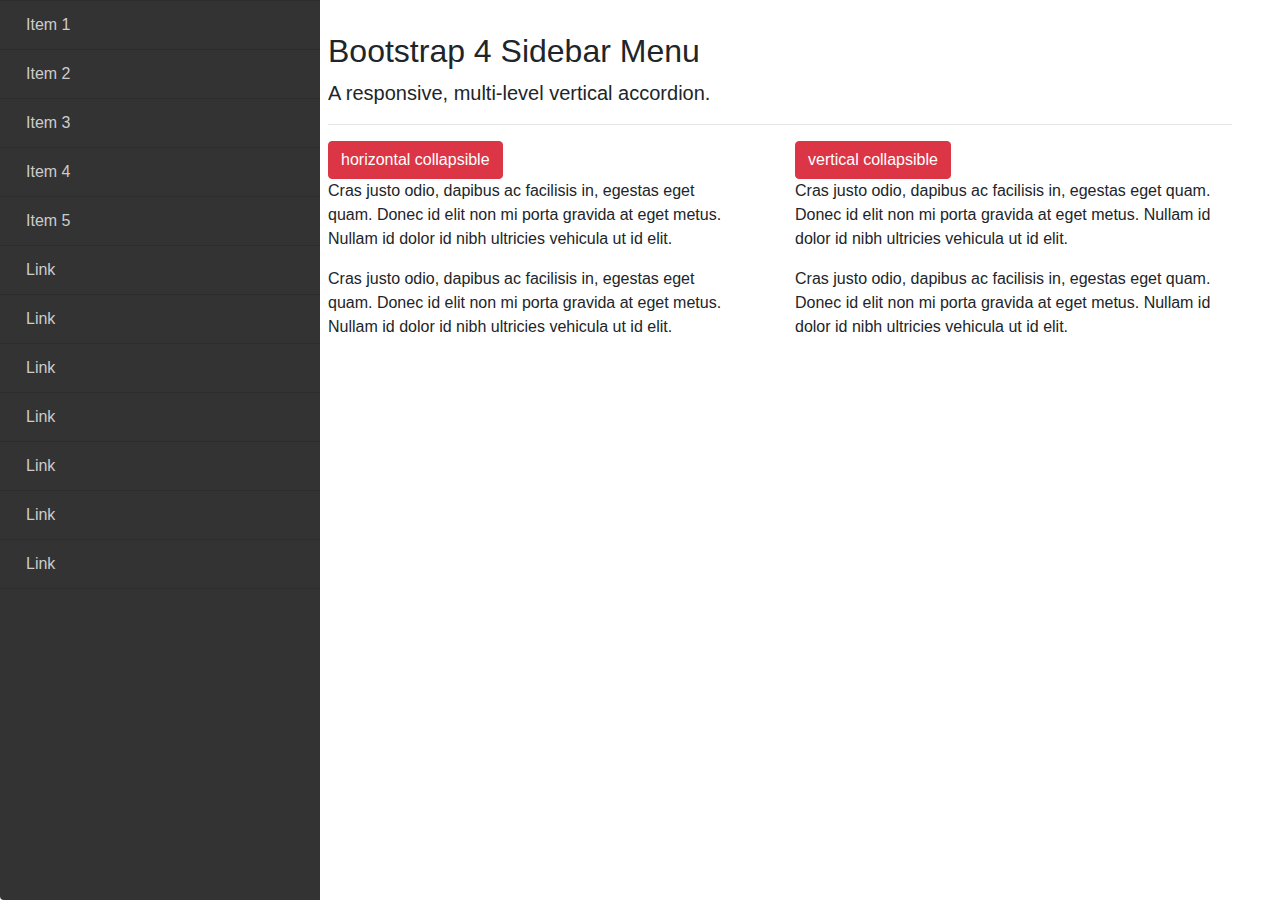
<file: index.html>
<!DOCTYPE html>
<html lang="es">
    <head>
	    <meta charset="UTF-8">
	    <title>Menu</title>
	    <meta name="viewport" content="width=device-width, user-scalable=no, initial-scale=1.0, maximum-scale=1.0, minimum-scale=1.0">
		<link rel="stylesheet" href="https://maxcdn.bootstrapcdn.com/bootstrap/4.0.0/css/bootstrap.min.css" integrity="sha384-Gn5384xqQ1aoWXA+058RXPxPg6fy4IWvTNh0E263XmFcJlSAwiGgFAW/dAiS6JXm" crossorigin="anonymous">
		<link rel="stylesheet" href="css/main.css">
        </head>
    <body>
		<div class="container-fluid">
			<div class="row d-flex d-md-block flex-nowrap wrapper">
				<div class="col-md-3 float-left col-1 pl-0 pr-0 collapse width show" id="sidebar">
						<div class="list-group border-0 card text-center text-md-left">
						<a href="#menu1" class="list-group-item d-inline-block collapsed" data-toggle="collapse" aria-expanded="false"><i class="fa fa-dashboard"></i> <span class="d-none d-md-inline">Item 1</span> </a>
						<div class="collapse" id="menu1" data-parent="#sidebar">
							<a href="#menu1sub1" class="list-group-item" data-toggle="collapse" aria-expanded="false">Subitem 1 </a>
							<div class="collapse" id="menu1sub1" data-parent="#menu1">
								<a href="#" class="list-group-item" data-parent="#menu1sub1">Subitem a</a>
								<a href="#" class="list-group-item" data-parent="#menu1sub1">Subitem b</a>
								<a href="#menu1sub1sub1" class="list-group-item" data-toggle="collapse" aria-expanded="false">Subitem c </a>
								<div class="collapse" id="menu1sub1sub1">
									<a href="#" class="list-group-item" data-parent="#menu1sub1sub1">Subitem c.1</a>
									<a href="#" class="list-group-item" data-parent="#menu1sub1sub1">Subitem c.2</a>
								</div>
								<a href="#" class="list-group-item" data-parent="#menu1sub1">Subitem d</a>
								<a href="#menu1sub1sub2" class="list-group-item" data-toggle="collapse" aria-expanded="false">Subitem e </a>
								<div class="collapse" id="menu1sub1sub2">
									<a href="#" class="list-group-item">Subitem e.1</a>
									<a href="#" class="list-group-item">Subitem e.2</a>
								</div>
							</div>
							<a href="#menu1sub2" class="list-group-item" data-toggle="collapse" aria-expanded="false">Subitem 2</a>
							<div class="collapse" id="menu1sub2" data-parent="#menu1">
								<a href="#" class="list-group-item" data-parent="#menu1sub1">Subitem 1 a</a>
								<a href="#" class="list-group-item" data-parent="#menu1sub1">Subitem 2 b</a>
								<a href="#menu1sub1sub1" class="list-group-item" data-toggle="collapse" aria-expanded="false">Subitem 3 c </a>
								<div class="collapse" id="menu1sub1sub1">
									<a href="#" class="list-group-item" data-parent="#menu1sub1sub1">Subitem 3 c.1</a>
									<a href="#" class="list-group-item" data-parent="#menu1sub1sub1">Subitem 3 c.2</a>
								</div>
								<a href="#" class="list-group-item" data-parent="#menu1sub1">Subitem 4 d</a>
								<a href="#menu1sub1sub2" class="list-group-item" data-toggle="collapse" aria-expanded="false">Subitem 5 e </a>
								<div class="collapse" id="menu1sub1sub2">
									<a href="#" class="list-group-item" data-parent="#menu1sub1sub2">Subitem 5 e.1</a>
									<a href="#" class="list-group-item" data-parent="#menu1sub1sub2">Subitem 5 e.2</a>
								</div>
							</div>
							<a href="#" class="list-group-item">Subitem 3</a>
						</div>
						<a href="#" class="list-group-item d-inline-block collapsed"><i class="fa fa-film"></i> <span class="d-none d-md-inline">Item 2</span></a>
						<a href="#menu3" class="list-group-item d-inline-block collapsed" data-toggle="collapse" aria-expanded="false"><i class="fa fa-book"></i> <span class="d-none d-md-inline">Item 3 </span></a>
						<div class="collapse" id="menu3" data-parent="#sidebar">
							<a href="#" class="list-group-item" data-parent="#menu3">3.1</a>
							<a href="#menu3sub2" class="list-group-item" data-toggle="collapse" aria-expanded="false">3.2 </a>
							<div class="collapse" id="menu3sub2">
								<a href="#" class="list-group-item" data-parent="#menu3sub2">3.2 a</a>
								<a href="#" class="list-group-item" data-parent="#menu3sub2">3.2 b</a>
								<a href="#" class="list-group-item" data-parent="#menu3sub2">3.2 c</a>
							</div>
							<a href="#" class="list-group-item" data-parent="#menu3">3.3</a>
						</div>
						<a href="#" class="list-group-item d-inline-block collapsed" data-parent="#sidebar"><i class="fa fa-heart"></i> <span class="d-none d-md-inline">Item 4</span></a>
						<a href="#" class="list-group-item d-inline-block collapsed" data-parent="#sidebar"><i class="fa fa-list"></i> <span class="d-none d-md-inline">Item 5</span></a>
						<a href="#" class="list-group-item d-inline-block collapsed" data-parent="#sidebar"><i class="fa fa-clock-o"></i> <span class="d-none d-md-inline">Link</span></a>
						<a href="#" class="list-group-item d-inline-block collapsed" data-parent="#sidebar"><i class="fa fa-th"></i> <span class="d-none d-md-inline">Link</span></a>
						<a href="#" class="list-group-item d-inline-block collapsed" data-parent="#sidebar"><i class="fa fa-gear"></i> <span class="d-none d-md-inline">Link</span></a>
						<a href="#" class="list-group-item d-inline-block collapsed" data-parent="#sidebar"><i class="fa fa-calendar"></i> <span class="d-none d-md-inline">Link</span></a>
						<a href="#" class="list-group-item d-inline-block collapsed" data-parent="#sidebar"><i class="fa fa-envelope"></i> <span class="d-none d-md-inline">Link</span></a>
						<a href="#" class="list-group-item d-inline-block collapsed" data-parent="#sidebar"><i class="fa fa-bar-chart-o"></i> <span class="d-none d-md-inline">Link</span></a>
						<a href="#" class="list-group-item d-inline-block collapsed" data-parent="#sidebar"><i class="fa fa-star"></i> <span class="d-none d-md-inline">Link</span></a>
					</div>
				</div>
				<main class="col-md-9 float-left col px-5 pl-md-2 pt-2 main">
					<a href="#" data-target="#sidebar" data-toggle="collapse"><i class="fa fa-navicon fa-2x py-2 p-1"></i></a>
					<div class="page-header">
						<h2>Bootstrap 4 Sidebar Menu</h2>
					</div>
					<p class="lead">A responsive, multi-level vertical accordion.</p>
					<hr>
					<div class="row">
						<div class="col-lg-6">
							<button role="button" class="btn btn-danger" data-toggle="collapse" data-target="#demo" aria-expanded="true">
								horizontal collapsible
							</button>
							<div id="demo" class="width collapse show" aria-expanded="true">
								<div class="list-group" style="width:400px">
									<p>Cras justo odio, dapibus ac facilisis in, egestas eget quam. Donec id elit non mi porta gravida at eget metus. Nullam id dolor id nibh ultricies vehicula ut id elit.</p>
									<p>Cras justo odio, dapibus ac facilisis in, egestas eget quam. Donec id elit non mi porta gravida at eget metus. Nullam id dolor id nibh ultricies vehicula ut id elit.</p>
								</div>
							</div>
						</div>
						<div class="col-lg-6">
							<button role="button" class="btn btn-danger" data-toggle="collapse" data-target="#demo2" aria-expanded="true">
							vertical collapsible
							</button>
							<div id="demo2" class="height collapse show" aria-expanded="true">
								<div>
									<p>Cras justo odio, dapibus ac facilisis in, egestas eget quam. Donec id elit non mi porta gravida at eget metus. Nullam id dolor id nibh ultricies vehicula ut id elit.</p>
									<p>Cras justo odio, dapibus ac facilisis in, egestas eget quam. Donec id elit non mi porta gravida at eget metus. Nullam id dolor id nibh ultricies vehicula ut id elit.</p>
								</div>
							</div>
						</div>
					</div>
				</main>
			</div>
		</div>
        <script src="https://code.jquery.com/jquery-3.2.1.slim.min.js" integrity="sha384-KJ3o2DKtIkvYIK3UENzmM7KCkRr/rE9/Qpg6aAZGJwFDMVNA/GpGFF93hXpG5KkN" crossorigin="anonymous"></script>
        <script src="https://cdnjs.cloudflare.com/ajax/libs/popper.js/1.12.9/umd/popper.min.js" integrity="sha384-ApNbgh9B+Y1QKtv3Rn7W3mgPxhU9K/ScQsAP7hUibX39j7fakFPskvXusvfa0b4Q" crossorigin="anonymous"></script>
        <script src="https://maxcdn.bootstrapcdn.com/bootstrap/4.0.0/js/bootstrap.min.js" integrity="sha384-JZR6Spejh4U02d8jOt6vLEHfe/JQGiRRSQQxSfFWpi1MquVdAyjUar5+76PVCmYl" crossorigin="anonymous"></script>
        <script src="/js/index.js"></script>
    </body>
</html>
</file>
<file: css/main.css>
#sidebar {
    overflow: hidden;
    z-index: 3;
}
#sidebar .list-group {
    min-width: 400px;
    background-color: #333;
    min-height: 100vh;
}
#sidebar i {
    margin-right: 6px;
}

#sidebar .list-group-item {
    border-radius: 0;
    background-color: #333;
    color: #ccc;
    border-left: 0;
    border-right: 0;
    border-color: #2c2c2c;
    white-space: nowrap;
}

/* highlight active menu */
#sidebar .list-group-item:not(.collapsed) {
    background-color: #222;
}

/* closed state */
#sidebar .list-group .list-group-item[aria-expanded="false"]::after {
  content: " \f0d7";
  font-family: FontAwesome;
  display: inline;
  text-align: right;
  padding-left: 5px;
}

/* open state */
#sidebar .list-group .list-group-item[aria-expanded="true"] {
  background-color: #222;
}
#sidebar .list-group .list-group-item[aria-expanded="true"]::after {
  content: " \f0da";
  font-family: FontAwesome;
  display: inline;
  text-align: right;
  padding-left: 5px;
}

/* level 1*/
#sidebar .list-group .collapse .list-group-item,
#sidebar .list-group .collapsing .list-group-item  {
  padding-left: 20px;
}

/* level 2*/
#sidebar .list-group .collapse > .collapse .list-group-item,
#sidebar .list-group .collapse > .collapsing .list-group-item {
  padding-left: 30px;
}

/* level 3*/
#sidebar .list-group .collapse > .collapse > .collapse .list-group-item {
  padding-left: 40px;
}

@media (max-width:768px) {
    #sidebar {
        min-width: 35px;
        max-width: 40px;
        overflow-y: auto;
        overflow-x: visible;
        transition: all 0.25s ease;
        transform: translateX(-45px);
        position: fixed;
    }
    
    #sidebar.show {
        transform: translateX(0);
    }

    #sidebar::-webkit-scrollbar{ width: 0px; }
    
    #sidebar, #sidebar .list-group {
        min-width: 35px;
        overflow: visible;
    }
    /* overlay sub levels on small screens */
    #sidebar .list-group .collapse.show, #sidebar .list-group .collapsing {
        position: relative;
        z-index: 1;
        width: 190px;
        top: 0;
    }
    #sidebar .list-group > .list-group-item {
        text-align: center;
        padding: .75rem .5rem;
    }
    /* hide caret icons of top level when collapsed */
    #sidebar .list-group > .list-group-item[aria-expanded="true"]::after,
    #sidebar .list-group > .list-group-item[aria-expanded="false"]::after {
        display:none;
    }
}

.collapse.show {
  visibility: visible;
}
.collapsing {
  visibility: visible;
  height: 0;
  -webkit-transition-property: height, visibility;
  transition-property: height, visibility;
  -webkit-transition-timing-function: ease-out;
  transition-timing-function: ease-out;
}
.collapsing.width {
  -webkit-transition-property: width, visibility;
  transition-property: width, visibility;
  width: 0;
  height: 100%;
  -webkit-transition-timing-function: ease-out;
  transition-timing-function: ease-out;
}
</file>
